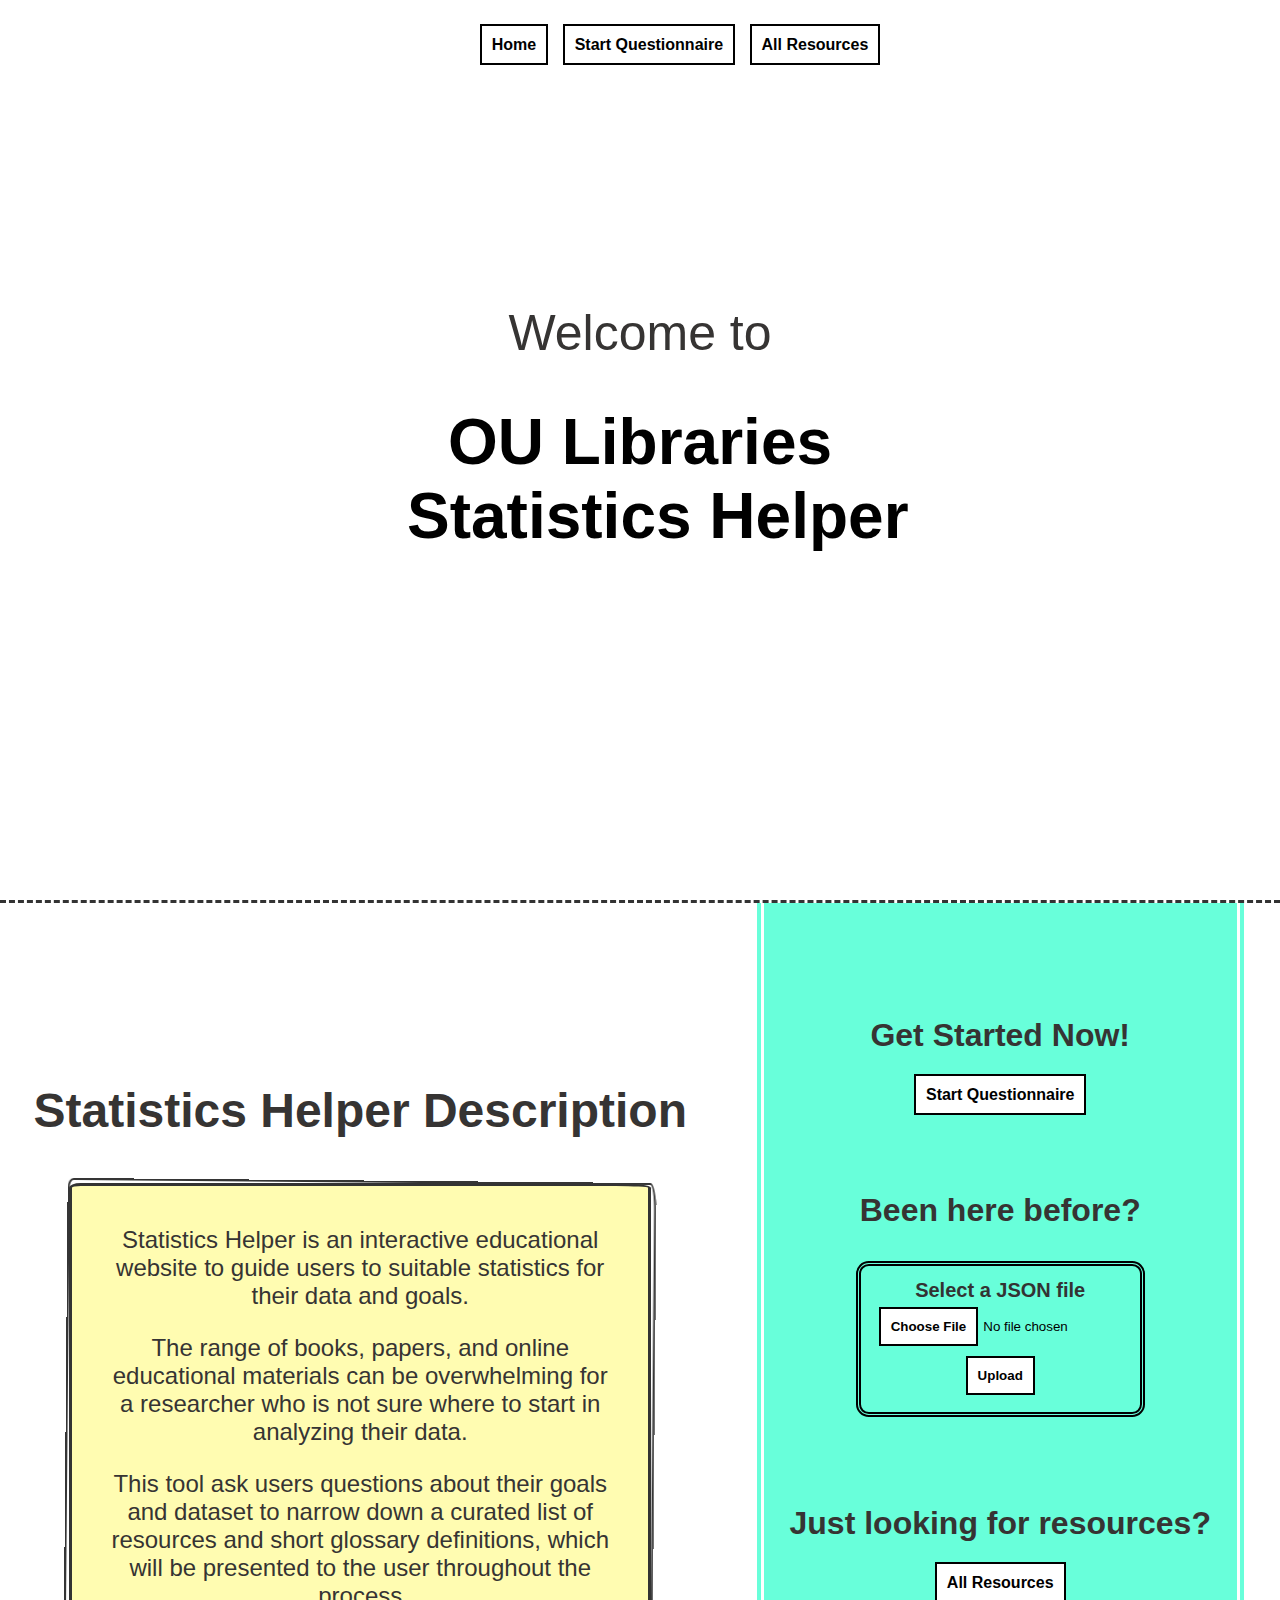
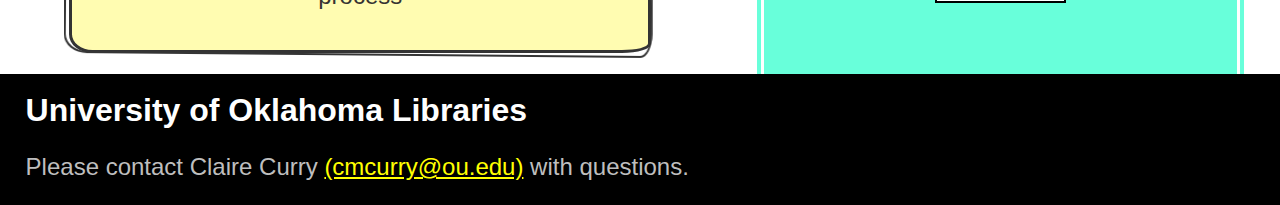
<file: docs/index.html>
<!DOCTYPE html>
<html lang="en-US">
    <head>
        <meta charset="utf-8" />
        <meta name="viewport" content="width=device-width" />
        <title>OU Libraries Statistics Helper</title>
        <script type="module" src="scripts/nav-menu.js"></script>
        <script type="module" src="home.js"></script>
        <link rel="stylesheet" href="styles/global.css">
        <link rel="stylesheet" href="styles/navigation.css">
        <link rel="stylesheet" href="styles/index.css">
    </head>

    <body>
        
        
        <!--    Header     (navigation, title & image)  -->
        <header aria-labelledby="header-title">
            <!--    Navigation  -->
            <nav id="nav-menu">
                <a id="skip-link" href="#main-content">Skip to main content</a>
                <ul role="menu" id="nav-menu-items">
                    <li role="none" class="menuitem"><a class="menuitem-link" role="menuitem" href="index.html">Home</a></li>
                    <li role="none" class="menuitem"><a class="menuitem-link" role="menuitem" href="html/questionnaire.html">Start Questionnaire</a></li>
                    <li role="none" class="menuitem"><a class="menuitem-link" role="menuitem" href="html/all-tagged-papers.html">All Resources</a></li>
                </ul>
            </nav>
        </header>
        
        <!--    Main    -->
        <main id="main-content">
            <!--    Title   -->
            <div id="header-title-container">
                <p id="welcome-text">Welcome to</p>
                <h1 id="header-title">OU Libraries <br>&nbsp; Statistics Helper</h1>  <!-- added nbsp because screen reader merged "LibrariesStatistics" when I used only <br> -->    
            </div>
            <!--    Description     -->
            <div id="description-actions-container">
                <div id="description-container">
                    <h2 id="description-title">Statistics Helper Description</h3>
                    <section id="description">
                        <p>Statistics Helper is an interactive educational website to guide users to suitable statistics for their data and goals. </p>
                        <p>The range of books, papers, and online educational materials can be overwhelming for a researcher who is not sure where to start in analyzing their data. </p>
                        <p>This tool ask users questions about their goals and dataset to narrow down a curated list of resources and short glossary definitions, 
                        which will be presented to the user throughout the process</p>
                    </section>
                </div>

                <section id="actions" class="rounded-border-gradient">
                    <section id="get-started">
                        <h3 id="get-started-title">Get Started Now!</h3>
                        <a id="get-started-link" href="html/questionnaire.html">Start Questionnaire</a>
                    </section>
                    <section id="resume">
                        <h3>Been here before?</h3>
                        <form id="resumeForm" aria-label="resume form">
                            <label for="json-file" id="resumeForm-label">Select a JSON file</label><br>
                            <input type="file" id="json-file" accept=".json"><br>
                            <button type="submit" id="uploadButton">Upload</button>
                        </form>
                    </section>
                    <section id="all-tagged-papers">
                        <h3 id="all-tagged-papers-title">Just looking for resources?</h3>
                        <a id="all-tagged-papers-link" href="html/all-tagged-papers.html">All Resources</a>
                    </section>
                </section>
            </div>
        </main>

        <!--    footer  -->
        <footer aria-labelledby="footer-title">
            <h2 id="footer-title">University of Oklahoma Libraries</h2>
            <p id="footer-info">Please contact Claire Curry <a id="contact-email" href="mailto:cmcurry@ou.edu">(cmcurry@ou.edu)</a> with questions.</p>
        </footer>
        
    </body>
</html>
</file>
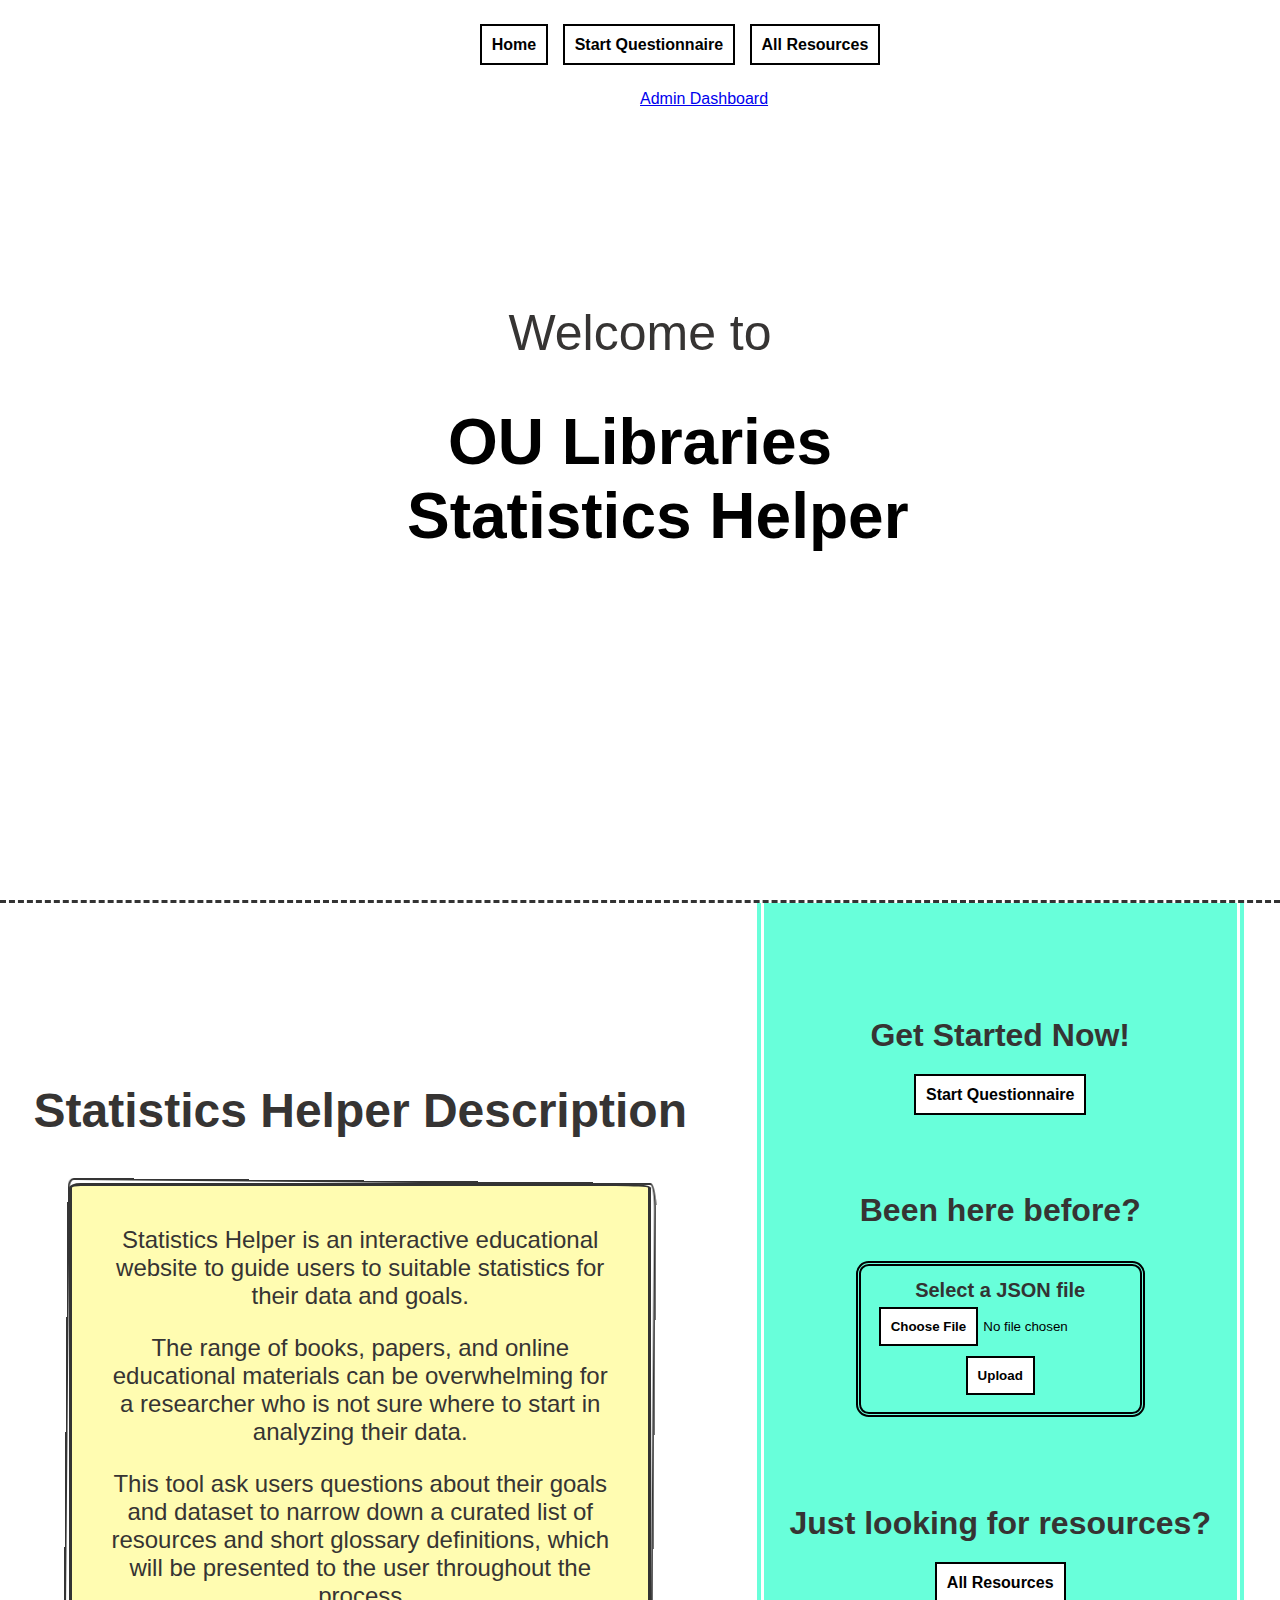
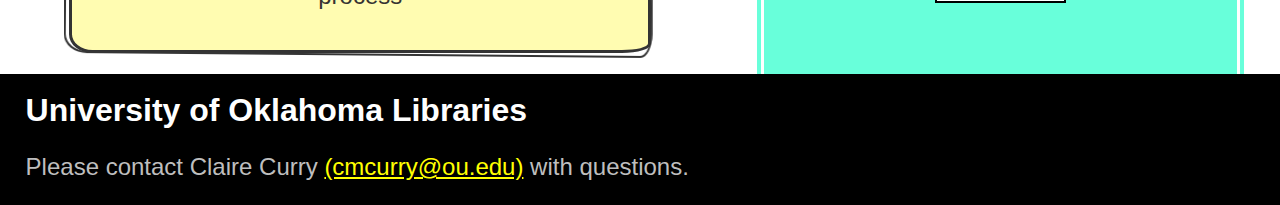
<file: website-code/index.html>
<!DOCTYPE html>
<html lang="en-US">
    <head>
        <meta charset="utf-8" />
        <meta name="viewport" content="width=device-width" />
        <title>OU Libraries Statistics Helper</title>
        <script type="module" src="scripts/nav-menu.js"></script>
        <script type="module" src="home.js"></script>
        <link rel="stylesheet" href="styles/global.css">
        <link rel="stylesheet" href="styles/navigation.css">
        <link rel="stylesheet" href="styles/index.css">
    </head>

    <body>
        
        
        <!--    Header     (navigation, title & image)  -->
        <header aria-labelledby="header-title">
            <!--    Navigation  -->
            <nav id="nav-menu">
                <a id="skip-link" href="#main-content">Skip to main content</a>
                <ul role="menu" id="nav-menu-items">
                    <li role="none" class="menuitem"><a class="menuitem-link" role="menuitem" href="index.html">Home</a></li>
                    <li role="none" class="menuitem"><a class="menuitem-link" role="menuitem" href="html/questionnaire.html">Start Questionnaire</a></li>
                    <li role="none" class="menuitem"><a class="menuitem-link" role="menuitem" href="html/all-tagged-papers.html">All Resources</a></li>
                </ul>
            </nav>
        </header>
        
        <!--    Main    -->
        <main id="main-content">
            <a style="position:absolute;left:50%;top:10%;" href="./html/admin-dashboard.html">Admin Dashboard</a>
            <!--    Title   -->
            <div id="header-title-container">
                <p id="welcome-text">Welcome to</p>
                <h1 id="header-title">OU Libraries <br>&nbsp; Statistics Helper</h1>  <!-- added nbsp because screen reader merged "LibrariesStatistics" when I used only <br> -->    
            </div>
            <!--    Description     -->
            <div id="description-actions-container">
                <div id="description-container">
                    <h2 id="description-title">Statistics Helper Description</h3>
                    <section id="description">
                        <p>Statistics Helper is an interactive educational website to guide users to suitable statistics for their data and goals. </p>
                        <p>The range of books, papers, and online educational materials can be overwhelming for a researcher who is not sure where to start in analyzing their data. </p>
                        <p>This tool ask users questions about their goals and dataset to narrow down a curated list of resources and short glossary definitions, 
                        which will be presented to the user throughout the process</p>
                    </section>
                </div>

                <section id="actions" class="rounded-border-gradient">
                    <section id="get-started">
                        <h3 id="get-started-title">Get Started Now!</h3>
                        <a id="get-started-link" href="html/questionnaire.html">Start Questionnaire</a>
                    </section>
                    <section id="resume">
                        <h3>Been here before?</h3>
                        <form id="resumeForm" aria-label="resume form">
                            <label for="json-file" id="resumeForm-label">Select a JSON file</label><br>
                            <input type="file" id="json-file" accept=".json"><br>
                            <button type="submit" id="uploadButton">Upload</button>
                        </form>
                    </section>
                    <section id="all-tagged-papers">
                        <h3 id="all-tagged-papers-title">Just looking for resources?</h3>
                        <a id="all-tagged-papers-link" href="html/all-tagged-papers.html">All Resources</a>
                    </section>
                </section>
            </div>
        </main>

        <!--    footer  -->
        <footer aria-labelledby="footer-title">
            <h2 id="footer-title">University of Oklahoma Libraries</h2>
            <p id="footer-info">Please contact Claire Curry <a id="contact-email" href="mailto:cmcurry@ou.edu">(cmcurry@ou.edu)</a> with questions.</p>
        </footer>
        
    </body>
</html>
</file>
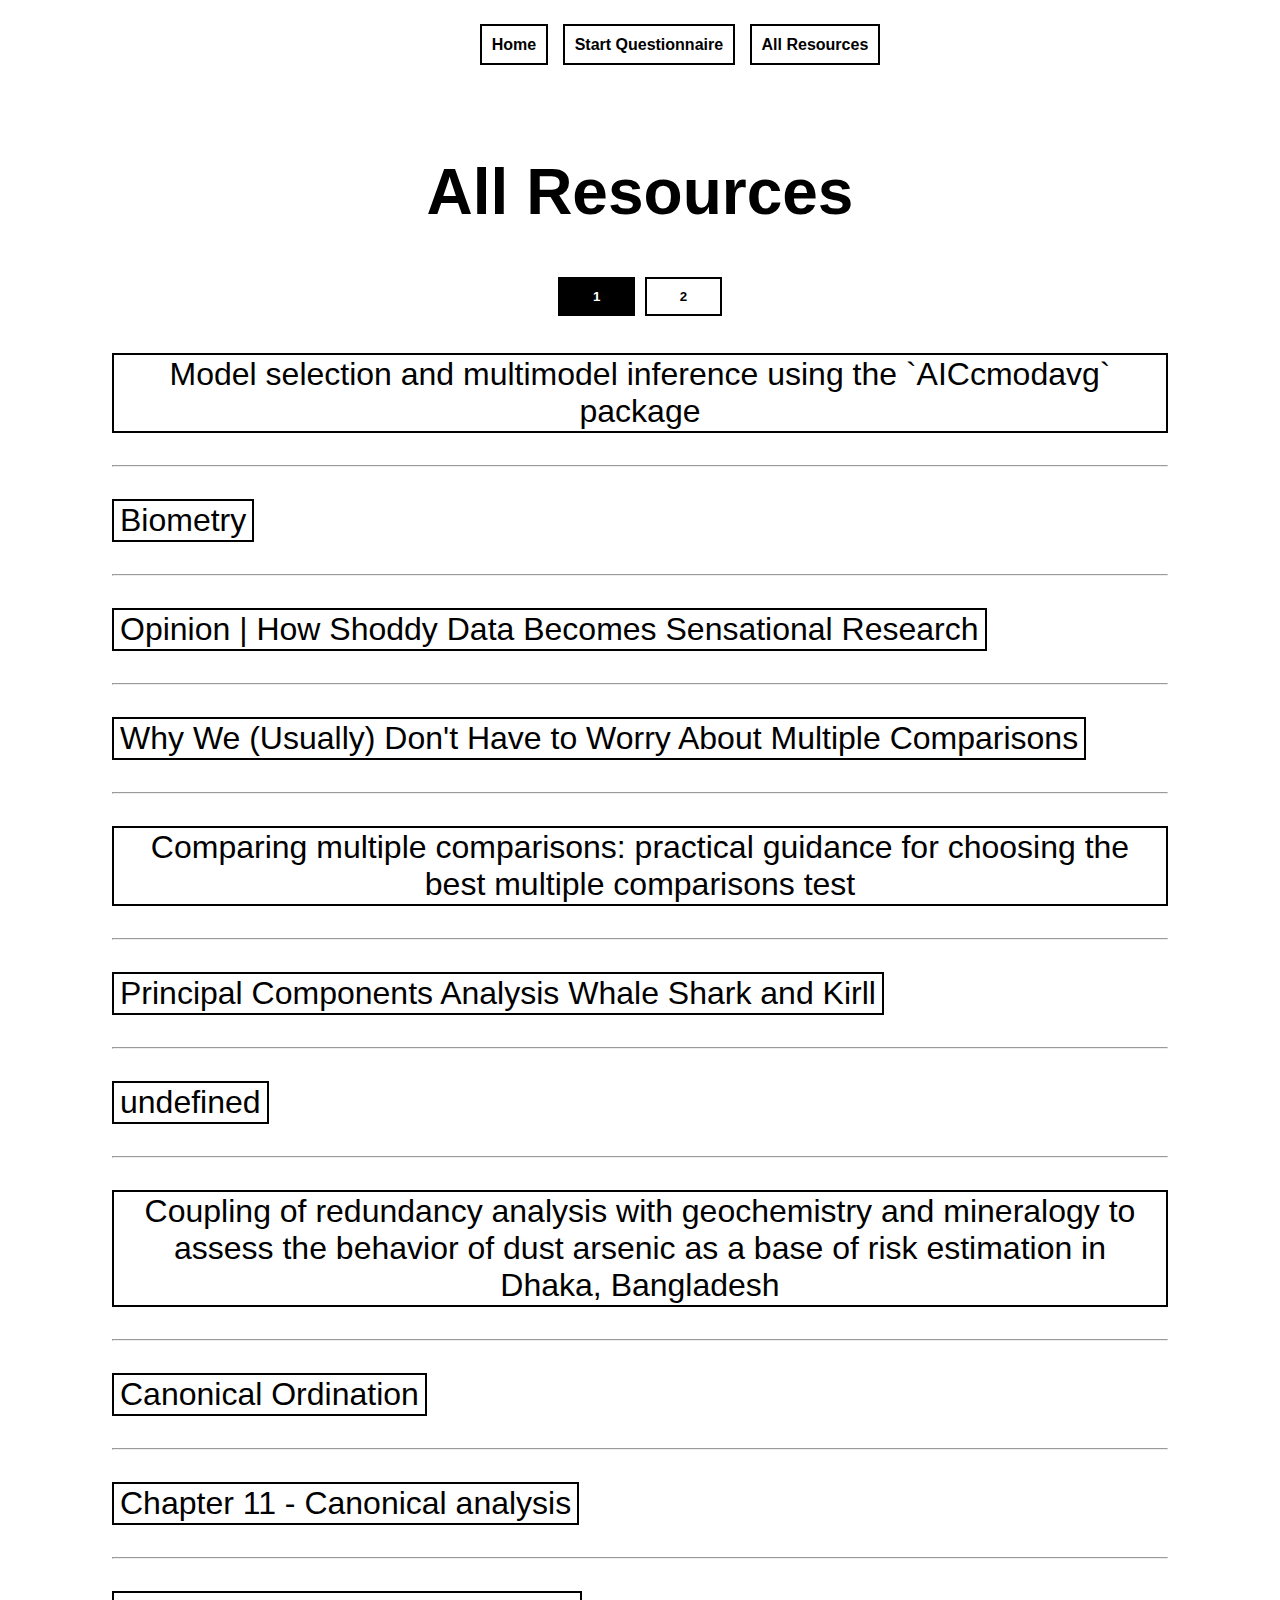
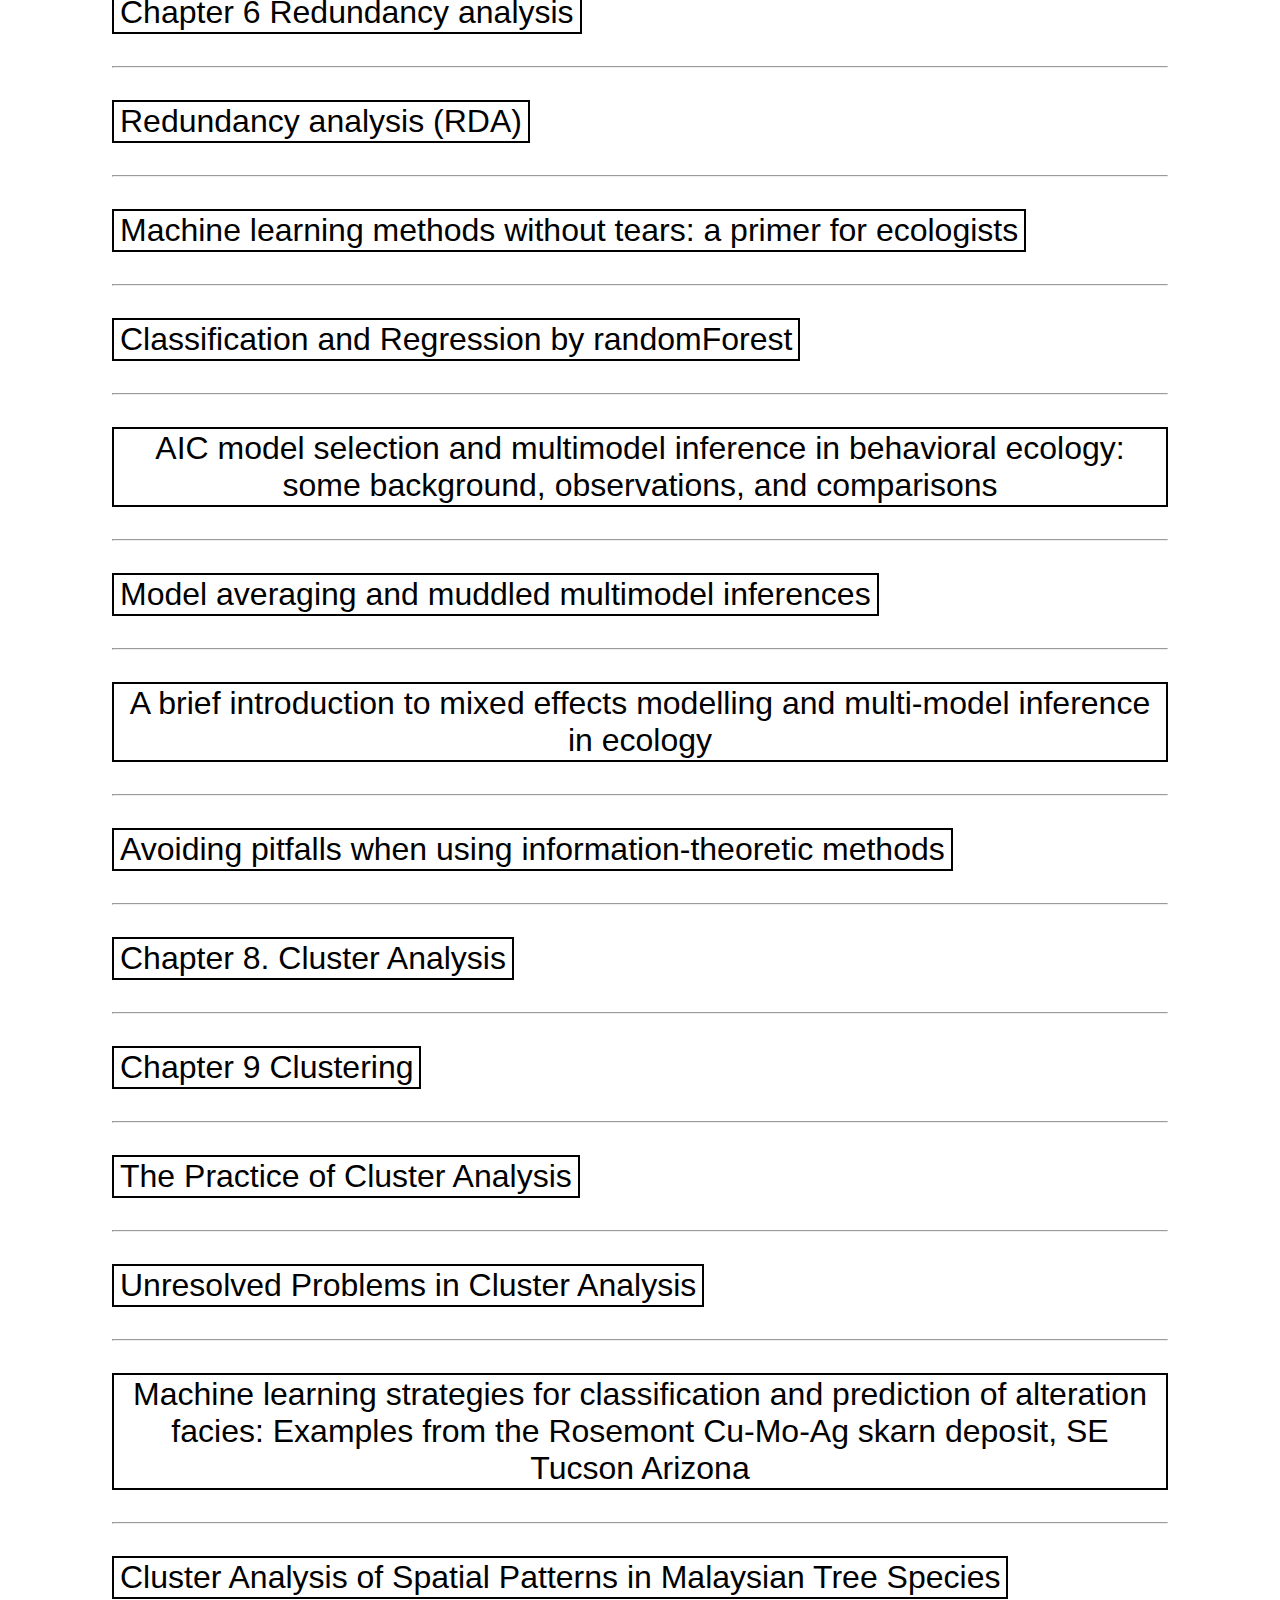
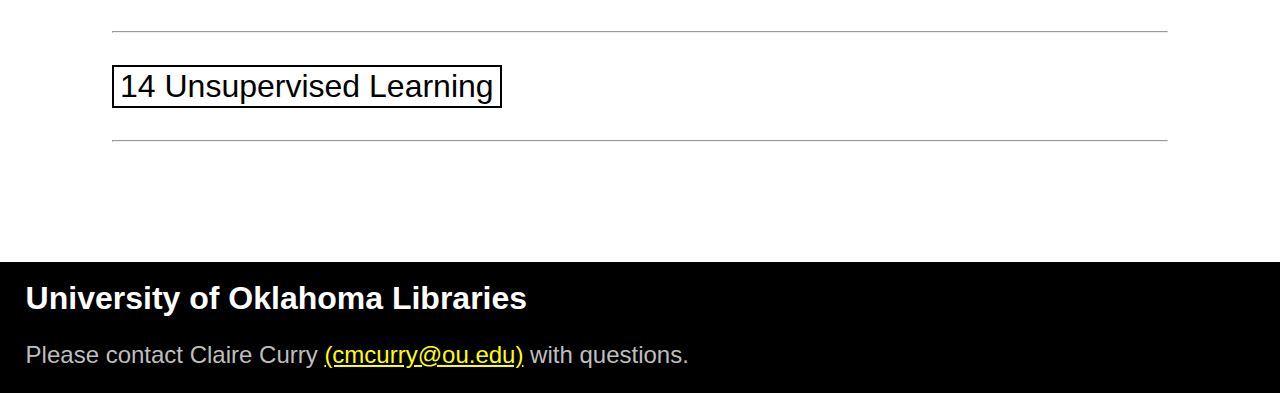
<file: docs/html/all-tagged-papers.html>
<!DOCTYPE html>
<html lang="en-US">
    <head>
        <meta charset="utf-8" />
        <meta name="viewport" content="width=device-width" />
        <title>All Resources</title>
        <script type="module" src="../scripts/nav-menu.js"></script>
        <script type="module" src="../scripts/all-tagged-papers.js"></script>
        <link rel="stylesheet" href="../styles/global.css">
        <link rel="stylesheet" href="../styles/navigation.css">
        <link rel="stylesheet" href="../styles/all-tagged-papers.css">
    </head>

    <body>

        <!--    Header    -->
        <header aria-labelledby="header-title">
            <!--    Navigation  -->
            <nav id="nav-menu">
                <a id="skip-link" href="#main-content">Skip to main content</a>
                <ul role="menu" id="nav-menu-items">
                    <li role="none" class="menuitem"><a class="menuitem-link" role="menuitem" href="../index.html">Home</a></li>
                    <li role="none" class="menuitem"><a class="menuitem-link" role="menuitem" href="questionnaire.html">Start Questionnaire</a></li>
                    <li role="none" class="menuitem"><a class="menuitem-link" role="menuitem" href="all-tagged-papers.html">All Resources</a></li>
                </ul>
            </nav>
        </header>
        
        <!--    Main  -->
        <main id="main-content" aria-labelledby="main-title">
            <!--    Title   -->
            <h1 id="header-title">All Resources</h1>         
            <section id="relevant-resources">
                <nav id="pagination-buttons">
                </nav>
                <section id="relevant-resources-list">
                </section>
            </section>
        </main>

        <!--    footer  -->
        <footer aria-labelledby="footer-title">
            <h2 id="footer-title">University of Oklahoma Libraries</h2>
            <p id="footer-info">Please contact Claire Curry <a id="contact-email" href="mailto:cmcurry@ou.edu">(cmcurry@ou.edu)</a> with questions.</p>
        </footer>

    </body>
</html>
</file>
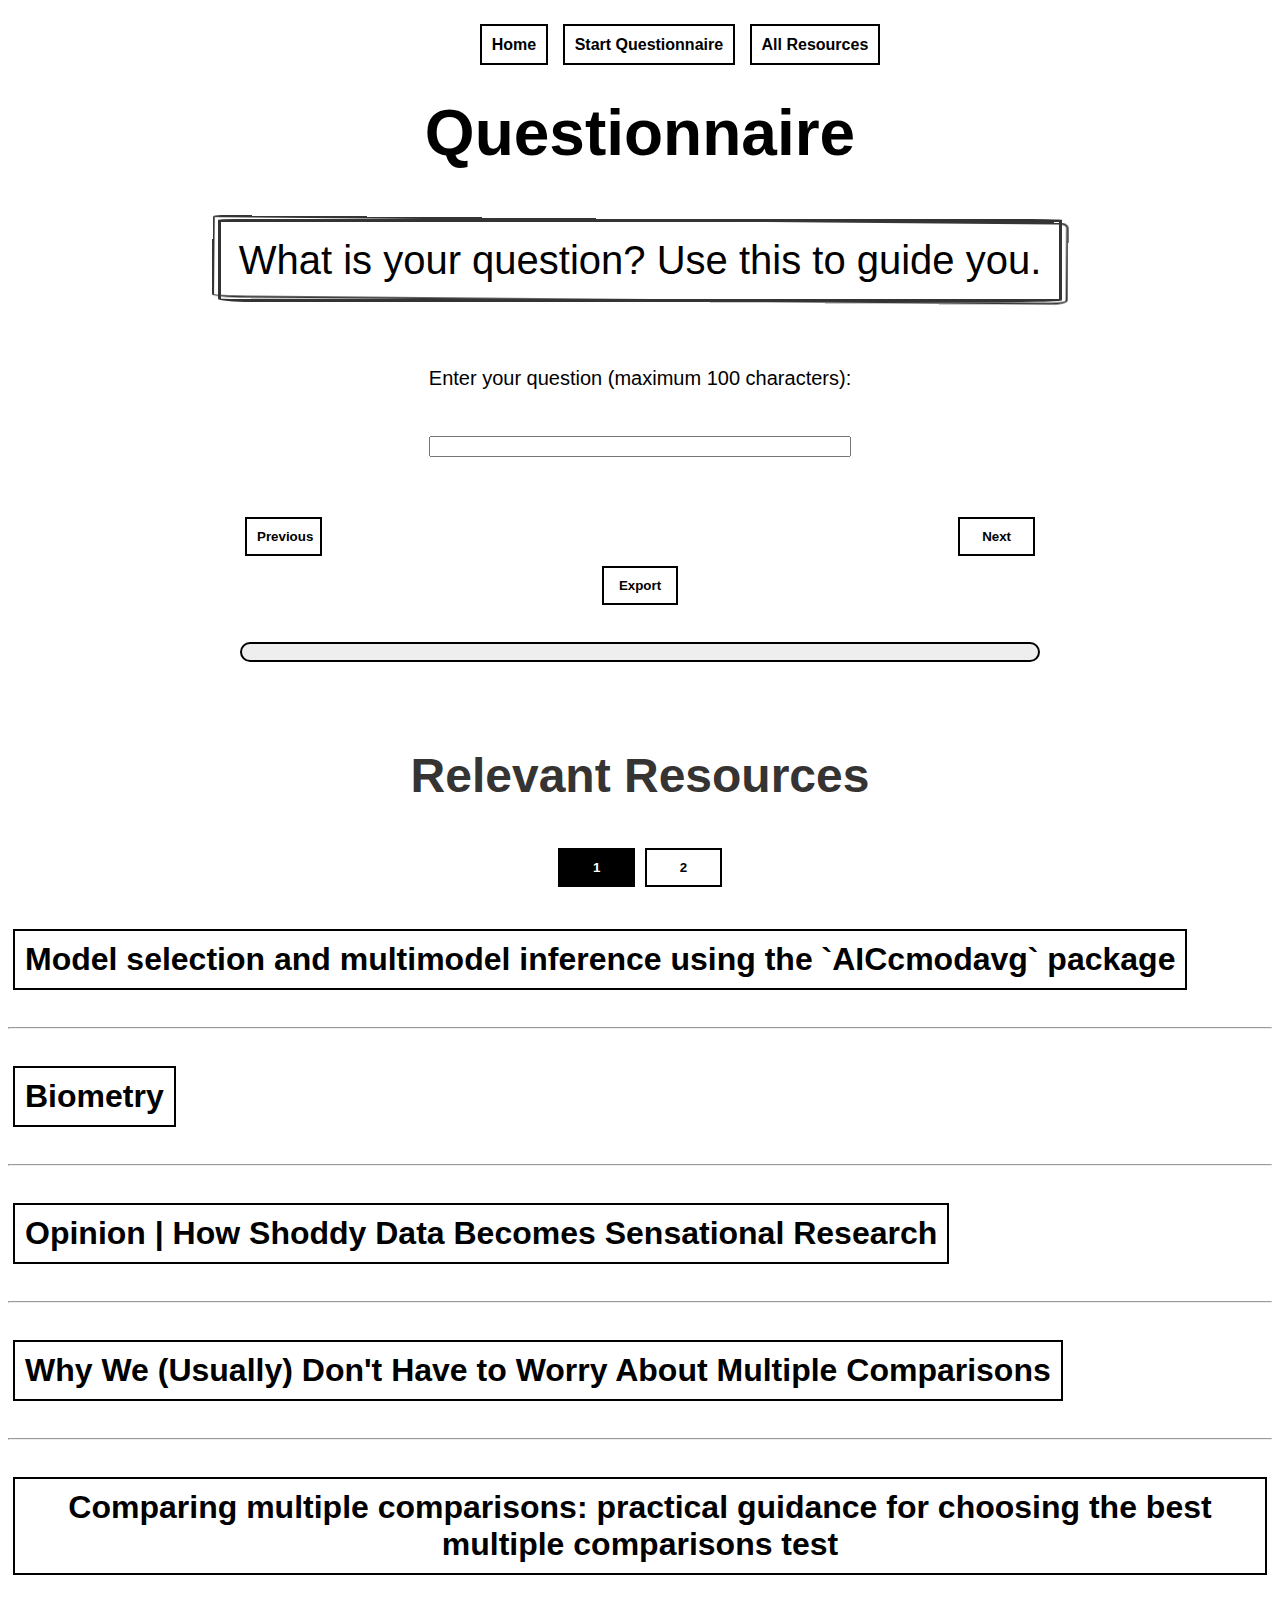
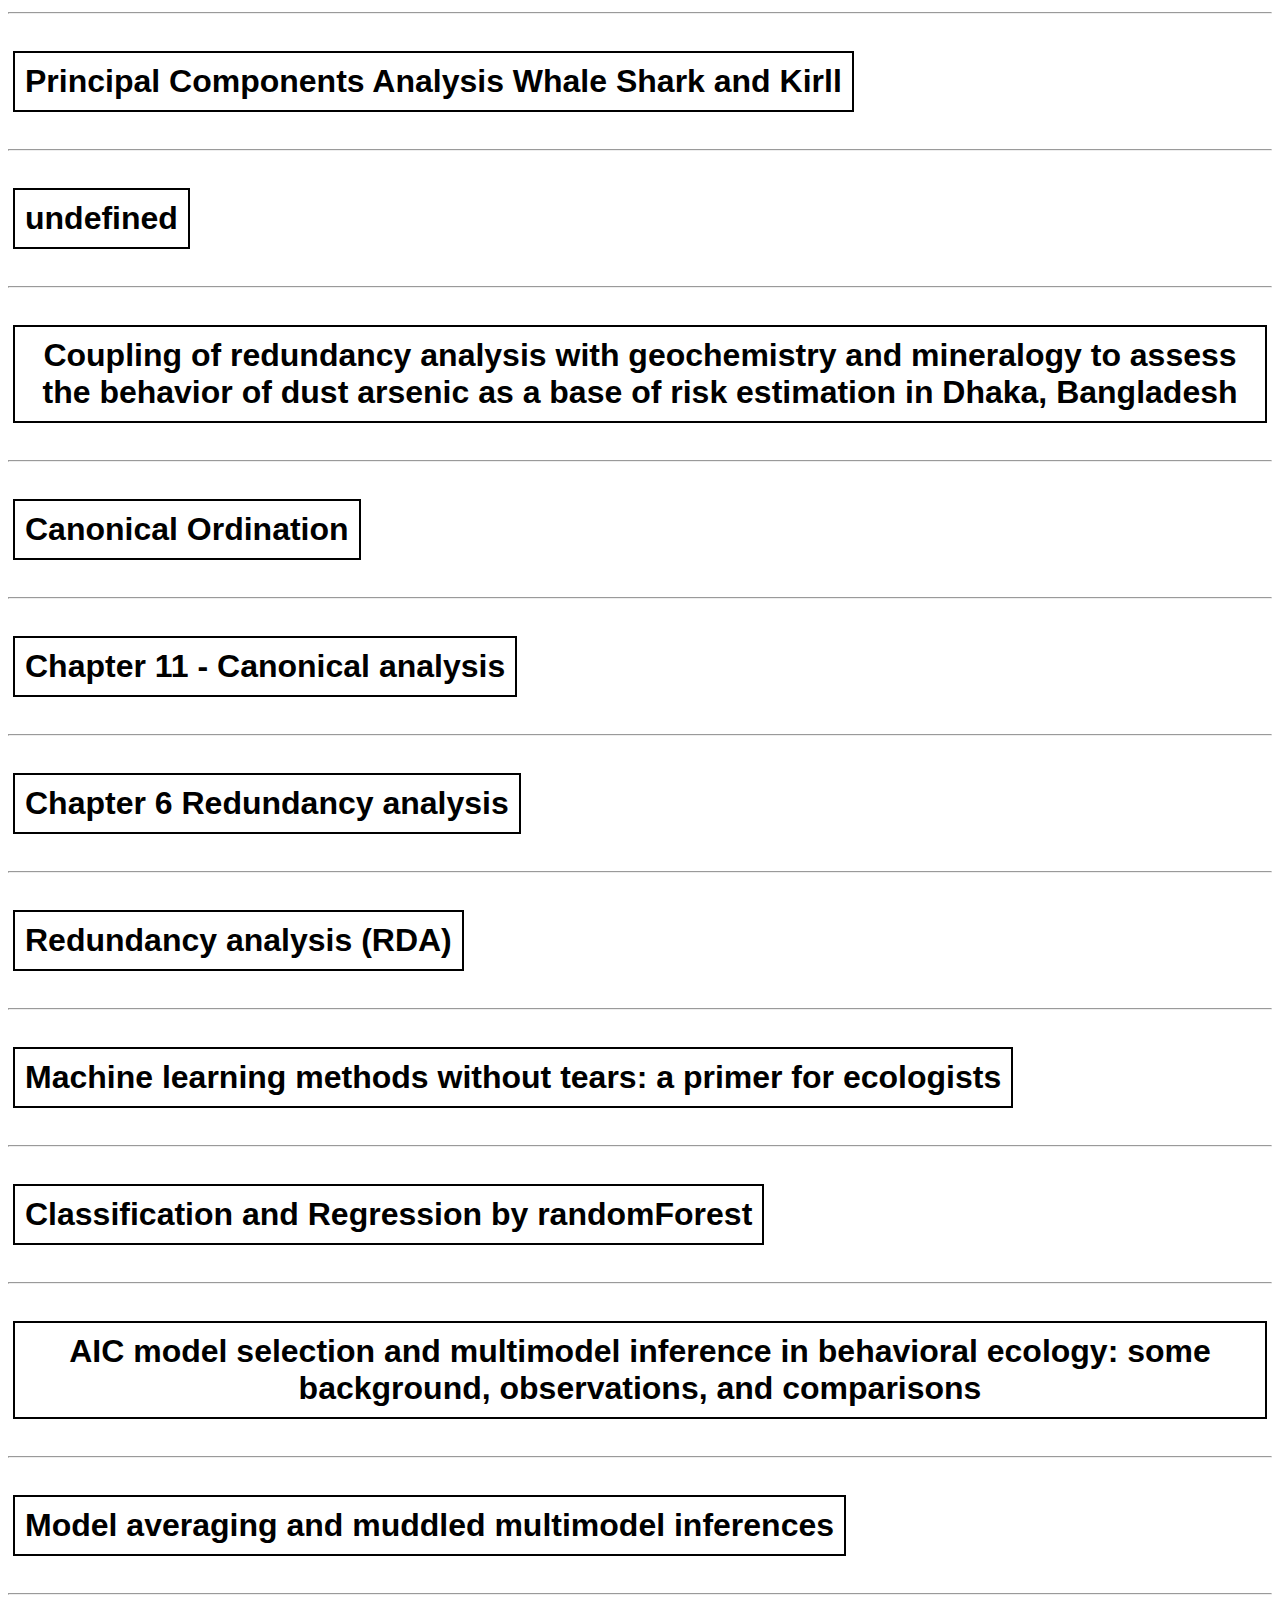
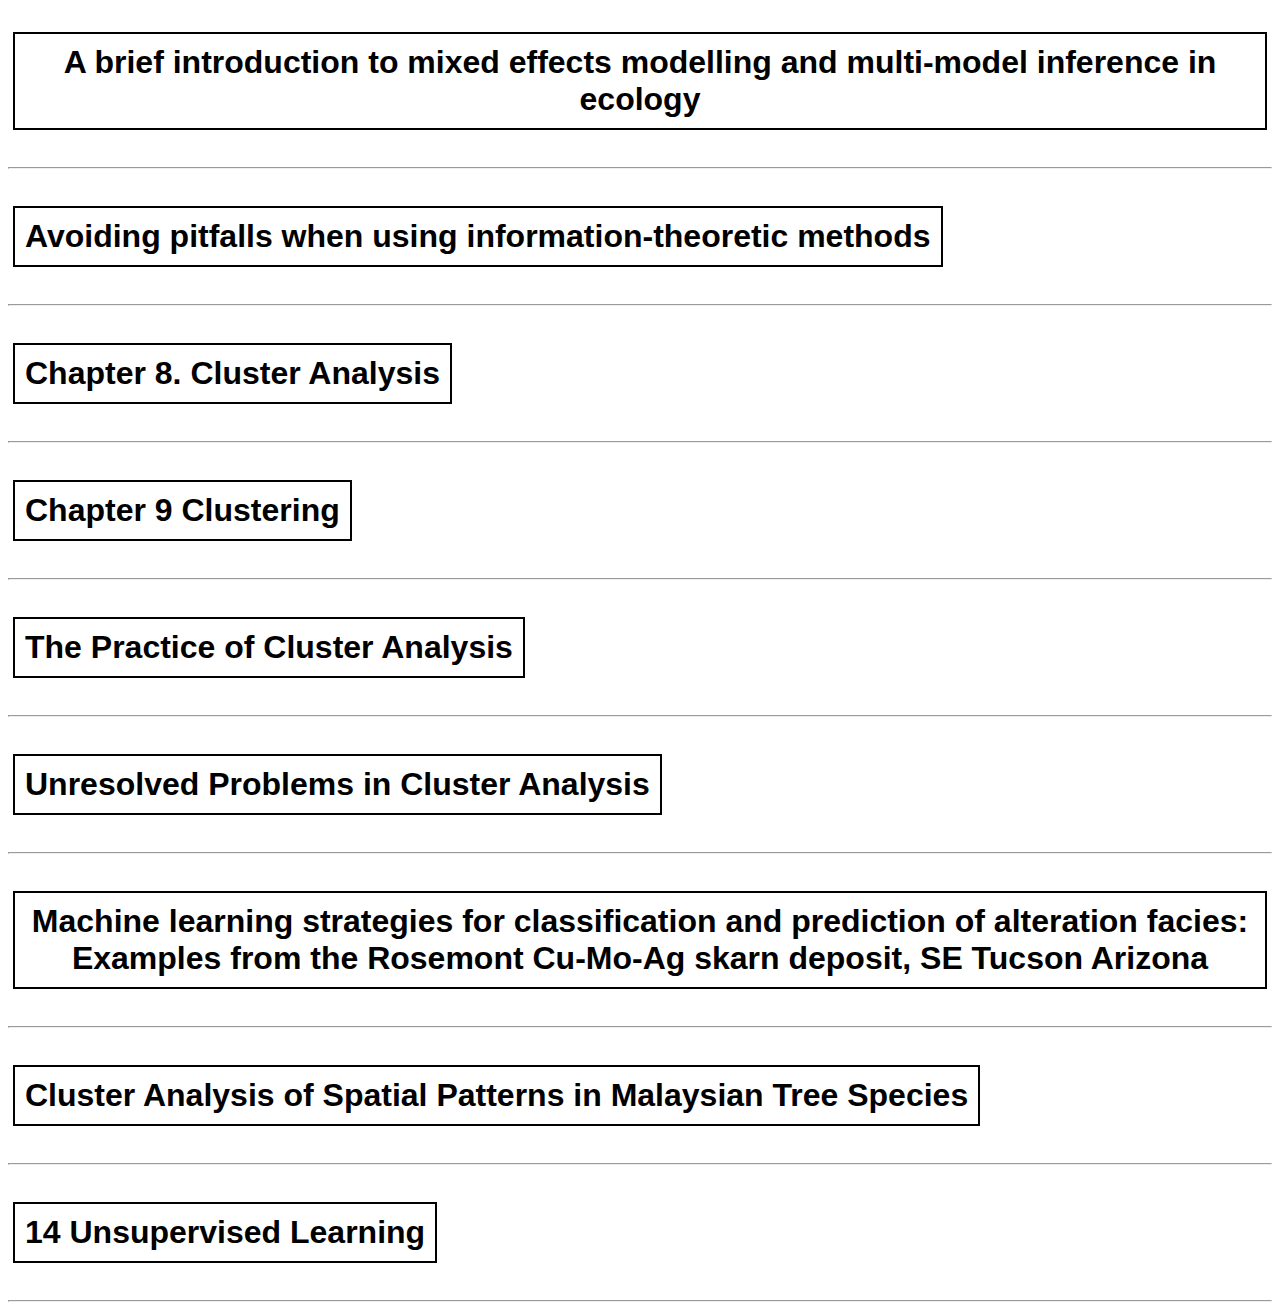
<file: docs/html/questionnaire.html>
<!DOCTYPE html>
<html lang="en-US">
    <head>
        <meta charset="utf-8" />
        <meta name="viewport" content="width=device-width" />
        <title>Questionnaire</title>
        <script type="module" src="../scripts/nav-menu.js"></script>
        <script type="module" src="../scripts/questionnaire.js"></script>
        <link rel="stylesheet" href="../styles/global.css">
        <link rel="stylesheet" href="../styles/navigation.css">
        <link rel="stylesheet" href="../styles/questionnaire.css">
    </head>

    <body>

        <!--    Header     (navigation, title & image)  -->
        <header aria-labelledby="header-title" style="padding-bottom: 2%;">
            <!--    Navigation  -->
            <nav id="nav-menu" aria-label="main menu">
                <a id="skip-link" href="#main-content">Skip to main content</a>
                <ul role="menu" id="nav-menu-items">
                    <li role="none" class="menuitem"><a class="menuitem-link" role="menuitem" href="../index.html">Home</a></li>
                    <li role="none" class="menuitem"><a class="menuitem-link" role="menuitem" href="questionnaire.html">Start Questionnaire</a></li>
                    <li role="none" class="menuitem"><a class="menuitem-link" role="menuitem" href="all-tagged-papers.html">All Resources</a></li>
                </ul>
            </nav>
        </header>
        
        <!--    Main    -->
        <main id="main-content" aria-labelledby="header-title">
            <!--    Title   -->
            <h1 id="header-title">Questionnaire</h1>
            <section id="questionnaire-container">
                <section id="goal-section">
                    <p id="goal-section-title">Your question is</p>
                    <p id="goal"></p>
                </section>
                <section id="current-question">
                    <h2 id="current-question-title">Current Question</h2>
                    <form id="questionnaire-form" aria-label="questionnaire">
                        <section id="question-container">
                            <fieldset id="question-fieldset">
                            </fieldset>
                        </section>
                        <section id="buttons-container">
                            <button class="button" id="nextButton" type="submit">Next</button>
                            <button class="button" id="previousButton" type="submit">Previous</button>
                        </section>
                    </form>
                    <button class="button" id="exportButton">Export</button>
                </section>
                <section id="progress-bar">
                    <div id="progress-percentage" role="alert"></div>
                    <section id="progress">
                    </section>
                </section>
            </section>       
            <section id="relevant-resources">
                <h2 id="relevant-resources-header">Relevant Resources</h2>
                <nav id="pagination-buttons" aria-label="resource navigation">
                </nav>
                <section id="relevant-resources-list">
                </section>
            </section>
        </main>

    </body>
</html>
</file>
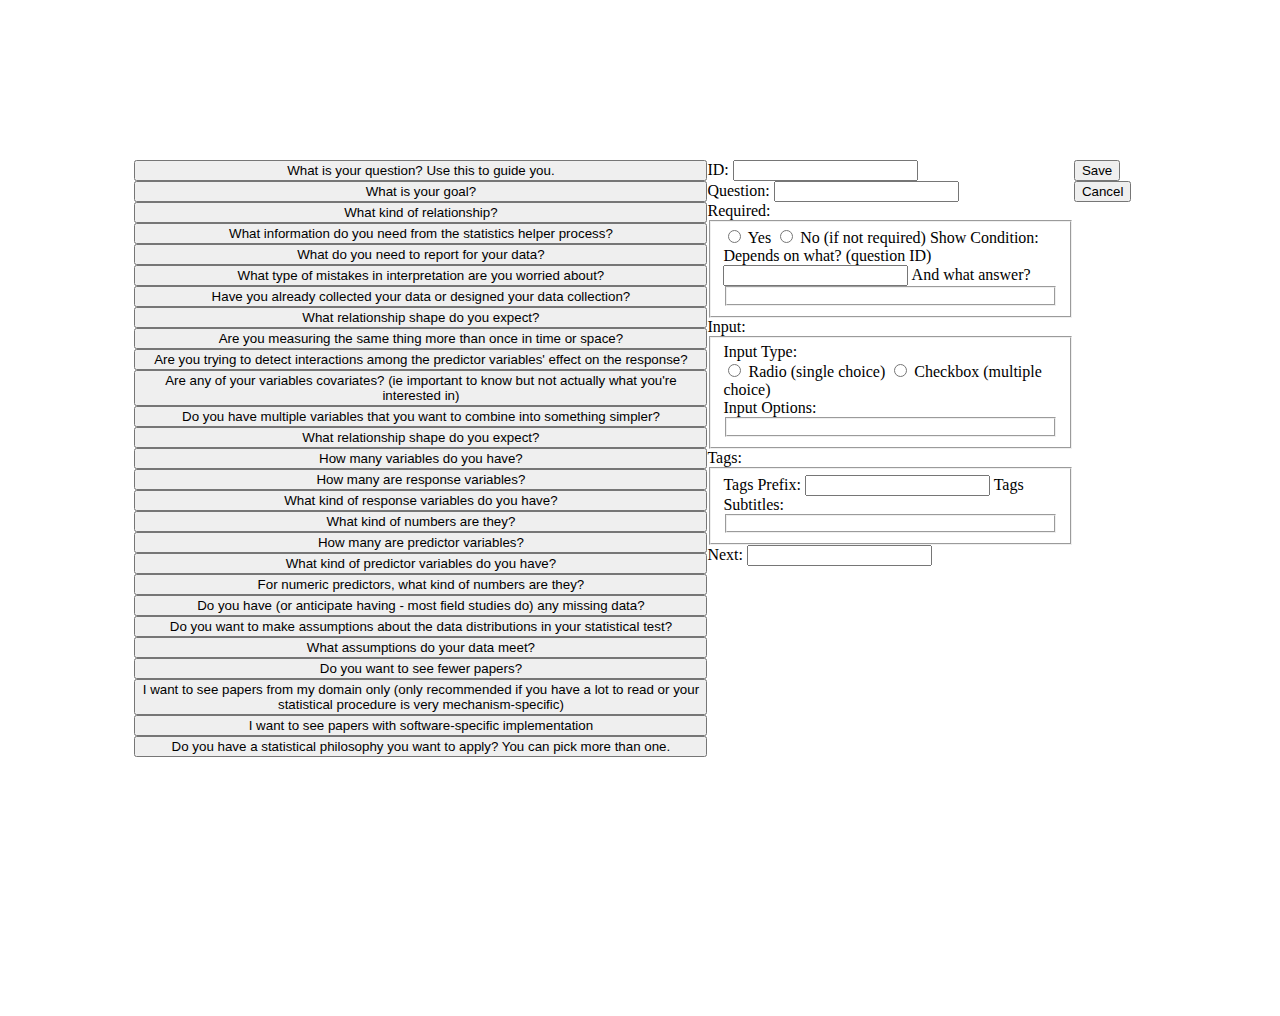
<file: website-code/html/admin-dashboard.html>
<!DOCTYPE html>
<html lang="en-US">
    <head>
        <meta charset="utf-8" />
        <meta name="viewport" content="width=device-width" />
        <title>Admin Dashboard</title>
        <script type="module" src="../scripts/admin-dashboard.js"></script>
        <link rel="stylesheet" href="../styles/admin-dashboard.css">
    </head>

    <body>

        <header aria-labelledby="header-title" style="padding-bottom: 2%;">
            <!--    Navigation  -->
        </header>

        <main>
            <section id="questions-display"></section>
            <section id="current-question">
                <section id="id">
                    <label for="input-id">ID: </label>
                    <input type="text" id="input-id" placeholder="">
                </section>
    
                <section id="question">
                    <label for="input-question">Question: </label>
                    <input type="text" id="input-question" placeholder="">
                </section>
    
                <label for="required">Required: </label>
                <fieldset id="required">                    
                    <input type="radio" id="input-required-yes" name="required">
                    <label for="input-required-yes">Yes</label>
                    <input type="radio" id="input-required-no" name="required">
                    <label for="input-required-no">No</label>
    
                    <label for="show-condition">(if not required) Show Condition:</label>
                    <section id="show-condition">
                        <label for="show-condition-question-id">Depends on what? (question ID) </label>
                        <input type="text" id="show-condition-question-id">
                        <label for="show-condition-answer">And what answer? </label>
                        <fieldset id="show-condition-answer"></fieldset>
                    </section>
                </fieldset>
    
                <label for="input">Input: </label>
                <fieldset id="input">
                    <label for="input-type">Input Type: </label>
                    <section id="input-type">
                        <input type="radio" id="input-type-radio" name="input-type">
                        <label for="input-type-radio">Radio (single choice)</label>
                        <input type="radio" id="input-type-checkbox" name="input-type">
                        <label for="input-type-checkbox">Checkbox (multiple choice)</label>
                    </section>
                    <label for="input-options">Input Options: </label>
                    <fieldset id="input-options"></fieldset>
                </fieldset>
    
                <label for="tags">Tags: </label>
                <fieldset id="tags">
                    <label for="tags-prefix">Tags Prefix: </label>
                    <input type="text" id="tags-prefix" placeholder="">
                    <label for="tags-subtitles">Tags Subtitles: </label>
                    <fieldset id="tags-subtitles"></fieldset>
                </fieldset>
    
                <section id="next-section">
                    <label for="next">Next: </label>
                    <input type="text" id="next" placeholder="">
                </section>
            </section>
            <section id="save-or-cancel">
                <button id="save-button">Save</button>
                <button id="cancel-button">Cancel</button>
            </section>
        </main>
    </body>
</file>
<file: docs/styles/global.css>
body {
    background-color: #FFF;
    font-family: "Helvetica Neue", "Helvetica", "Arial", "sans-serif";
}

button:hover {
    cursor: pointer;
}

:where(h1) {
    font-family: "Helvetica Neue", "Helvetica", "Arial", "sans-serif";
    font-weight: 900;
    font-size: 4rem;
    color: #000;
}

:where(h2) {
    font-family: "Helvetica Neue", "Helvetica", "Arial", "sans-serif";
    font-weight: 800;
    font-size: 3rem;
    color: #363433;
}

:where(h3) {
    font-family: "Helvetica Neue", "Helvetica", "Arial", "sans-serif";
    font-weight: 800;
    font-size: 2rem;
    color: #363433;
}

:where(h4) {
    font-family: "Helvetica Neue", "Helvetica", "Arial", "sans-serif";
    font-weight: 800;
    font-size: 1.5rem;
    color: #363433;
}

:where(p) {
    color: #363433;
    font-family: "Helvetica Neue", "Helvetica", "Arial", "sans-serif";
    font-size: 1.5rem;
}

footer {
    display: flex;
    flex-direction: column;
    width: 100%;
    background: #000000;
    height: auto;
}

#footer-title {
    color: white;
    padding-top: 2vh;
    padding-left: 2vw;
    font-size: 2rem;
}
#footer-info {
    color: rgb(190, 190, 190);
    padding-left: 2vw;
}

#contact-email {
    color: yellow;
}
</file>
<file: docs/styles/navigation.css>
#skip-link {
    position: absolute;
    right: 10000px; /* Off screen */
}

#skip-link:focus {
    position: relative;
    right: auto;
}

#nav-menu {
    position: fixed;
    width: 100%;
    top: 0px;
    left: 0px;
    padding: 20px;
    background-color: #fff;
    z-index: 9999;
    display: flex;
    justify-content: center;
}

#nav-menu.with-border {
    border-bottom:  5px solid black;
  }

.menuitem {
    display: inline-block;
}

.menuitem-link {
    margin: 5px;
    padding: 10px;
    background-color: white;
    border: solid 2px black;
    text-decoration: none;
    font-weight: bold;
    color: black;
}
  
.menuitem-link:hover {
    background-color: black;
    color: white;
} 

.menuitem-link:focus {
    background-color: black;
    color: white;
}
</file>
<file: docs/styles/index.css>
body {
    font-family: "Helvetica Neue", "Helvetica", "Arial", "sans-serif";
    margin: 0;
    padding: 0;
}

#header-title-container {
    height: 100vh;
}

/*****************************
            Title
*****************************/
#header-title-container {
    display: flex;
    flex-direction: column;
    justify-content: center;
    text-align: center;
    background-color: #FFF;
    width: 100%;
}

#welcome-text {
    font-family: "Brush Script MT", "Comic Sans MS", cursive, sans-serif;
    font-size: 50px;
    margin: 0;
    color: #363433;
} 

/*****************************
        Main Content
*****************************/

#main-content {
    display: flex;
    flex-direction: column;
    justify-content: center;
    align-items: center;
}

#description-actions-container {
    display: flex;
    justify-content: space-around;
    width: 100%;
    border-top: 3px dashed #333333;
}

/*****************************
        Description
*****************************/

#description-container {
    display: flex;
    flex-direction: column;
    text-align: center;
}

#description-title {
    align-self: center;
    margin-top: 20vh;
    margin-bottom: 5vh;
}

#description {
    width: 40vw;
    align-self: center;
    padding: 1rem 2rem;
    border: 3px solid #333333;
    font-size: 2.5rem;
    border-radius: 2% 6% 5% 4% / 1% 1% 2% 4%;
    background: #FFFCB1;
    position: relative;
    &::before {
        content: '';
        border: 2px solid #353535;
        display: block;
        width: 100%;
        height: 100%;
        position: absolute;
        top: 50%;
        left: 50%;
        transform: translate3d(-50%, -50%, 0) scale(1.015) rotate(0.5deg);
        border-radius: 1% 1% 2% 4% / 2% 6% 5% 4%;
    }
}

/*****************************
            Actions
*****************************/

#actions {
    display: flex;
    flex-direction: column;
    justify-content: space-evenly;
    text-align: center;
    padding: 2vw;
    border-left: 10px double white;
    border-right: 10px double white;
    max-width: 50vw;
    align-self: center;
    background-color: #68ffda;
    height: 80vh;
}

/*****************************
    Start Questionnaire
*****************************/

#get-started-link {
    margin: 5px;
    padding: 10px;
    background-color: white;
    border: solid 2px black;
    text-decoration: none;
    font-weight: bold;
    color: black;
}

#get-started-link:hover {
    background-color: black;
    color: white;
} 

#get-started-link:focus {
    background-color: black;
    color: white;
}

/*****************************
            Resume
*****************************/

#resume {
    display: grid;
    align-content: center;
    justify-content: center;
}

#resumeForm {
    border: 5px double black;
    border-radius: 1vw;
    padding: 1vw;
}

#resumeForm-label {
    font-size: 20px;
    font-weight: 800;
    color:#333333;
}

#json-file::-webkit-file-upload-button {
    margin: 5px;
    padding: 10px;
    background-color: white;
    border: solid 2px black;
    text-decoration: none;
    font-weight: bold;
    color: black;
}
#json-file::-webkit-file-upload-button:hover {
    margin: 5px;
    padding: 10px;
    background-color: black;
    border: solid 2px black;
    text-decoration: none;
    font-weight: bold;
    color: white;
}
#json-file::-webkit-file-upload-button:focus {
    margin: 5px;
    padding: 10px;
    background-color: black;
    border: solid 2px black;
    text-decoration: none;
    font-weight: bold;
    color: white;
}

#uploadButton {
    margin: 5px;
    padding: 10px;
    background-color: white;
    border: solid 2px black;
    text-decoration: none;
    font-weight: bold;
    color: black;
}
#uploadButton:hover {
    margin: 5px;
    padding: 10px;
    background-color: black;
    border: solid 2px black;
    text-decoration: none;
    font-weight: bold;
    color: white;
}
#uploadButton:focus {
    margin: 5px;
    padding: 10px;
    background-color: black;
    border: solid 2px black;
    text-decoration: none;
    font-weight: bold;
    color: white;
}

/*****************************
    All Tagged Papers
*****************************/

#all-tagged-papers-link {
    margin: 5px;
    padding: 10px;
    background-color: white;
    border: solid 2px black;
    text-decoration: none;
    font-weight: bold;
    color: black;
}

#all-tagged-papers-link:hover {
    background-color: black;
    color: white;
} 

#all-tagged-papers-link:focus {
    background-color: black;
    color: white;
}
/*****************************
        Footer
*****************************/

#footer-title {
    margin: 0;
}
</file>
<file: website-code/styles/global.css>
body {
    background-color: #FFF;
    font-family: "Helvetica Neue", "Helvetica", "Arial", "sans-serif";
}

button:hover {
    cursor: pointer;
}

:where(h1) {
    font-family: "Helvetica Neue", "Helvetica", "Arial", "sans-serif";
    font-weight: 900;
    font-size: 4rem;
    color: #000;
}

:where(h2) {
    font-family: "Helvetica Neue", "Helvetica", "Arial", "sans-serif";
    font-weight: 800;
    font-size: 3rem;
    color: #363433;
}

:where(h3) {
    font-family: "Helvetica Neue", "Helvetica", "Arial", "sans-serif";
    font-weight: 800;
    font-size: 2rem;
    color: #363433;
}

:where(h4) {
    font-family: "Helvetica Neue", "Helvetica", "Arial", "sans-serif";
    font-weight: 800;
    font-size: 1.5rem;
    color: #363433;
}

:where(p) {
    color: #363433;
    font-family: "Helvetica Neue", "Helvetica", "Arial", "sans-serif";
    font-size: 1.5rem;
}

footer {
    display: flex;
    flex-direction: column;
    width: 100%;
    background: #000000;
    height: auto;
}

#footer-title {
    color: white;
    padding-top: 2vh;
    padding-left: 2vw;
    font-size: 2rem;
}
#footer-info {
    color: rgb(190, 190, 190);
    padding-left: 2vw;
}

#contact-email {
    color: yellow;
}
</file>
<file: website-code/styles/navigation.css>
#skip-link {
    position: absolute;
    right: 10000px; /* Off screen */
}

#skip-link:focus {
    position: relative;
    right: auto;
}

#nav-menu {
    position: fixed;
    width: 100%;
    top: 0px;
    left: 0px;
    padding: 20px;
    background-color: #fff;
    z-index: 9999;
    display: flex;
    justify-content: center;
}

#nav-menu.with-border {
    border-bottom:  5px solid black;
  }

.menuitem {
    display: inline-block;
}

.menuitem-link {
    margin: 5px;
    padding: 10px;
    background-color: white;
    border: solid 2px black;
    text-decoration: none;
    font-weight: bold;
    color: black;
}
  
.menuitem-link:hover {
    background-color: black;
    color: white;
} 

.menuitem-link:focus {
    background-color: black;
    color: white;
}
</file>
<file: website-code/styles/index.css>
body {
    font-family: "Helvetica Neue", "Helvetica", "Arial", "sans-serif";
    margin: 0;
    padding: 0;
}

#header-title-container {
    height: 100vh;
}

/*****************************
            Title
*****************************/
#header-title-container {
    display: flex;
    flex-direction: column;
    justify-content: center;
    text-align: center;
    background-color: #FFF;
    width: 100%;
}

#welcome-text {
    font-family: "Brush Script MT", "Comic Sans MS", cursive, sans-serif;
    font-size: 50px;
    margin: 0;
    color: #363433;
} 

/*****************************
        Main Content
*****************************/

#main-content {
    display: flex;
    flex-direction: column;
    justify-content: center;
    align-items: center;
}

#description-actions-container {
    display: flex;
    justify-content: space-around;
    width: 100%;
    border-top: 3px dashed #333333;
}

/*****************************
        Description
*****************************/

#description-container {
    display: flex;
    flex-direction: column;
    text-align: center;
}

#description-title {
    align-self: center;
    margin-top: 20vh;
    margin-bottom: 5vh;
}

#description {
    width: 40vw;
    align-self: center;
    padding: 1rem 2rem;
    border: 3px solid #333333;
    font-size: 2.5rem;
    border-radius: 2% 6% 5% 4% / 1% 1% 2% 4%;
    background: #FFFCB1;
    position: relative;
    &::before {
        content: '';
        border: 2px solid #353535;
        display: block;
        width: 100%;
        height: 100%;
        position: absolute;
        top: 50%;
        left: 50%;
        transform: translate3d(-50%, -50%, 0) scale(1.015) rotate(0.5deg);
        border-radius: 1% 1% 2% 4% / 2% 6% 5% 4%;
    }
}

/*****************************
            Actions
*****************************/

#actions {
    display: flex;
    flex-direction: column;
    justify-content: space-evenly;
    text-align: center;
    padding: 2vw;
    border-left: 10px double white;
    border-right: 10px double white;
    max-width: 50vw;
    align-self: center;
    background-color: #68ffda;
    height: 80vh;
}

/*****************************
    Start Questionnaire
*****************************/

#get-started-link {
    margin: 5px;
    padding: 10px;
    background-color: white;
    border: solid 2px black;
    text-decoration: none;
    font-weight: bold;
    color: black;
}

#get-started-link:hover {
    background-color: black;
    color: white;
} 

#get-started-link:focus {
    background-color: black;
    color: white;
}

/*****************************
            Resume
*****************************/

#resume {
    display: grid;
    align-content: center;
    justify-content: center;
}

#resumeForm {
    border: 5px double black;
    border-radius: 1vw;
    padding: 1vw;
}

#resumeForm-label {
    font-size: 20px;
    font-weight: 800;
    color:#333333;
}

#json-file::-webkit-file-upload-button {
    margin: 5px;
    padding: 10px;
    background-color: white;
    border: solid 2px black;
    text-decoration: none;
    font-weight: bold;
    color: black;
}
#json-file::-webkit-file-upload-button:hover {
    margin: 5px;
    padding: 10px;
    background-color: black;
    border: solid 2px black;
    text-decoration: none;
    font-weight: bold;
    color: white;
}
#json-file::-webkit-file-upload-button:focus {
    margin: 5px;
    padding: 10px;
    background-color: black;
    border: solid 2px black;
    text-decoration: none;
    font-weight: bold;
    color: white;
}

#uploadButton {
    margin: 5px;
    padding: 10px;
    background-color: white;
    border: solid 2px black;
    text-decoration: none;
    font-weight: bold;
    color: black;
}
#uploadButton:hover {
    margin: 5px;
    padding: 10px;
    background-color: black;
    border: solid 2px black;
    text-decoration: none;
    font-weight: bold;
    color: white;
}
#uploadButton:focus {
    margin: 5px;
    padding: 10px;
    background-color: black;
    border: solid 2px black;
    text-decoration: none;
    font-weight: bold;
    color: white;
}

/*****************************
    All Tagged Papers
*****************************/

#all-tagged-papers-link {
    margin: 5px;
    padding: 10px;
    background-color: white;
    border: solid 2px black;
    text-decoration: none;
    font-weight: bold;
    color: black;
}

#all-tagged-papers-link:hover {
    background-color: black;
    color: white;
} 

#all-tagged-papers-link:focus {
    background-color: black;
    color: white;
}
/*****************************
        Footer
*****************************/

#footer-title {
    margin: 0;
}
</file>
<file: docs/styles/all-tagged-papers.css>
body {
    margin: 0;
    padding: 0;
}

main {
    display: flex;
    flex-direction: column;
    margin: 7rem;
}

h1 {
    align-self: center;
}

#footer-title {
    margin: 0;
}

/*****************************
        Resources
*****************************/

#relevant-resources {
    display: flex;
    flex-direction: column;
}

#relevant-resources-header {
    align-self: center;
}

#pagination-buttons {
    align-self: center;
}

.pagination-button { 
    margin: 5px;
    padding: 10px;
    background-color: white;
    border: solid 2px black;
    text-decoration: none;
    font-weight: bold;
    color: black;
    width: 6vw;
}
.pagination-button:hover {
    margin: 5px;
    padding: 10px;
    background-color: black;
    border: solid 2px black;
    text-decoration: none;
    font-weight: bold;
    color: white;
    width: 6vw;
} 
.pagination-button:focus {
    margin: 5px;
    padding: 10px;
    background-color: black;
    border: solid 2px black;
    text-decoration: none;
    font-weight: bold;
    color: white;
    width: 6vw;
}
.pagination-button-clicked {
    margin: 5px;
    padding: 10px;
    background-color: black;
    border: solid 2px black;
    text-decoration: none;
    font-weight: bold;
    color: white;
    width: 6vw;
}

.resource-button {
    width: auto;
    font-size: 2rem;
    border: 0px;
    background-color: white;
    border: solid 2px black;
    color: black;
}

.resource-button:hover {
    width: auto;
    font-size: 2rem;
    border: 0px;
    background-color: black;
    border: solid 2px black;
    color: white;
}

.resource-button:focus {
    width: auto;
    font-size: 2rem;
    border: 0px;
    background-color: black;
    border: solid 2px black;
    color: white;
}

.resource-button-clicked {
    width: auto;
    font-size: 2rem;
    border: 0px;
    background-color: black;
    border: solid 2px black;
    color: white;
}
</file>
<file: website-code/styles/admin-dashboard.css>
body {
    height: 1000px;
}
main {
    height: 80%;
    margin: 10%;
    display: flex;
    justify-content: space-between;
}
#questions-display {
    display: flex;
    flex-direction: column;
    overflow: scroll;
}

#current-question {
    display: flex;
    flex-direction: column;
    overflow: scroll;
}

#show-condition-answer {
    display: flex;
    flex-direction: column;
}
#input-options {
    display: flex;
    flex-direction: column;
}
</file>
<file: docs/styles/questionnaire.css>
/*
@import "https://unpkg.com/open-props" layer(design.system);
@import "https://unpkg.com/open-props/normalize.min.css" layer(demo.support);
*/

body {
    font-family: "Helvetica Neue", "Helvetica", "Arial", "sans-serif";
    display: flex;
    flex-direction: column;
}

#header-title {
    margin-top: 5%;
    text-align: center;
}

/*****************************
            Main
*****************************/

#main-content {
    display: flex;
    flex-direction: column;
    justify-content: center;
}

#questionnaire-container {
    min-height: 55vh;
    display: flex;
    flex-direction: column;
    align-items: center;
}

#relevant-resources {
    height: 80vh;
}

/*****************************
            Goal
*****************************/

#goal-section {
    display: none;
    flex-direction: column;
    justify-content: center;
    align-items: center;
    margin: 5rem;
    padding: 2rem;
    border: 3px solid #333333;
    font-size: 2.5rem;
    border-radius: 2% 6% 5% 4% / 1% 1% 2% 4%;
    background: #FFFCB1;
    position: relative;
    width: fit-content;
    &::before {
        content: '';
        border: 2px solid #353535;
        display: block;
        width: 100%;
        height: 100%;
        position: absolute;
        top: 50%;
        left: 50%;
        transform: translate3d(-50%, -50%, 0) scale(1.015) rotate(0.5deg);
        border-radius: 1% 1% 2% 4% / 2% 6% 5% 4%;
    }
}

#goal {
    font-weight: 600;
}

/*****************************
        Progress Bar
*****************************/

#progress-percentage {
    position: absolute;
    right: 10000px;
}

#progress-bar {
    width: 50rem;
    margin: 2rem;
    background-color: #eeeeee;
    border-radius: 50px;
    border-color: rgb(12, 11, 11);
    border-width: 100px 100px 100px 100px;
    height: 20px;
    border: 2px solid black; /* Add border styles */
    box-sizing: border-box; /* Include border in the element's total width */
}
  
#progress {
    width: 0%;
    height: 100%;
    background-color: #6644ff;
    border-radius: 50px;
}

/*****************************
        Current Question
*****************************/

#current-question-title {
    display: none;
}

#current-question {
    display: flex;
    flex-direction: column;
    justify-content: center;
    align-items: center;
}

#questionnaire-form {
    display: flex;
    flex-direction: column;
    align-items: center;
}

#question-container {
    width: 100%;
}

#question-text {
    text-align: center;
}

#input-container {
    font-size: 15px;
    margin-top: 20px;
    margin-bottom: 0px;
    min-height: 100px;
    overflow: auto;
}

#question-fieldset {
    border: none;
    display: flex;
    flex-direction: column;
    justify-content: center;
    align-items: center;
}

#question-text-container {
    height: 5%;
    flex-direction: column;
    justify-content: center;
    align-items: center;
    padding: 1rem;
    border: 3px solid #333333;
    font-size: 2.5rem;
    border-radius: 2% 6% 5% 4% / 1% 1% 2% 4%;
    background: #ffffff;
    position: relative;
    &::before {
        content: '';
        border: 2px solid #353535;
        display: block;
        width: 100%;
        height: 100%;
        position: absolute;
        top: 50%;
        left: 50%;
        transform: translate3d(-50%, -50%, 0) scale(1.015) rotate(0.5deg);
        border-radius: 1% 1% 2% 4% / 2% 6% 5% 4%;
    }
}

#input-container {
    font-size: 20px;
    height: 20vh;
    display: flex;
    flex-direction: column;
    justify-content: space-evenly;
}

/*****************************
        Control Buttons
*****************************/

#buttons-container {
    display: flex;
    justify-content: space-between;
    width: 50rem;
    justify-self: center;
    align-self: center;
}

#previousButton {
    order: 1;
    margin: 5px;
    padding: 10px;
    background-color: white;
    border: solid 2px black;
    text-decoration: none;
    font-weight: bold;
    color: black;
    width: 6vw;
}
#previousButton:hover {
    order: 1;
    margin: 5px;
    padding: 10px;
    background-color: black;
    border: solid 2px black;
    text-decoration: none;
    font-weight: bold;
    color: white;
    width: 6vw;
    cursor: pointer;
}
#previousButton:focus {
    order: 1;
    margin: 5px;
    padding: 10px;
    background-color: black;
    border: solid 2px black;
    text-decoration: none;
    font-weight: bold;
    color: white;
    width: 6vw;
}

#nextButton {
    order: 2;
    margin: 5px;
    padding: 10px;
    background-color: white;
    border: solid 2px black;
    text-decoration: none;
    font-weight: bold;
    color: black;
    width: 6vw;
}
#nextButton:hover {
    order: 2;
    margin: 5px;
    padding: 10px;
    background-color: black;
    border: solid 2px black;
    text-decoration: none;
    font-weight: bold;
    color: white;
    width: 6vw;
}
#nextButton:focus {
    order: 2;
    margin: 5px;
    padding: 10px;
    background-color: black;
    border: solid 2px black;
    text-decoration: none;
    font-weight: bold;
    color: white;
    width: 6vw;
}

button { 
    margin: 5px;
    padding: 10px;
    background-color: white;
    border: solid 2px black;
    text-decoration: none;
    font-weight: bold;
    color: black;
    width: 6vw; 
}

/*****************************
        Resources
*****************************/

#relevant-resources {
    display: flex;
    flex-direction: column;
}

#relevant-resources-header {
    align-self: center;
}

#pagination-buttons {
    align-self: center;
}

.pagination-button { 
    margin: 5px;
    padding: 10px;
    background-color: white;
    border: solid 2px black;
    text-decoration: none;
    font-weight: bold;
    color: black;
    width: 6vw;
}
.pagination-button:hover {
    margin: 5px;
    padding: 10px;
    background-color: black;
    border: solid 2px black;
    text-decoration: none;
    font-weight: bold;
    color: white;
    width: 6vw;
} 
.pagination-button:focus {
    margin: 5px;
    padding: 10px;
    background-color: black;
    border: solid 2px black;
    text-decoration: none;
    font-weight: bold;
    color: white;
    width: 6vw;
}
.pagination-button-clicked {
    margin: 5px;
    padding: 10px;
    background-color: black;
    border: solid 2px black;
    text-decoration: none;
    font-weight: bold;
    color: white;
    width: 6vw;
}

.resource-button {
    width: auto;
    font-size: 2rem;
    border: 0px;
    background-color: white;
    border: solid 2px black;
    color: black;
}

.resource-button:hover {
    width: auto;
    font-size: 2rem;
    border: 0px;
    background-color: black;
    border: solid 2px black;
    color: white;
}

.resource-button:focus {
    width: auto;
    font-size: 2rem;
    border: 0px;
    background-color: black;
    border: solid 2px black;
    color: white;
}

.resource-button-clicked {
    width: auto;
    font-size: 2rem;
    border: 0px;
    background-color: black;
    border: solid 2px black;
    color: white;
}
</file>
